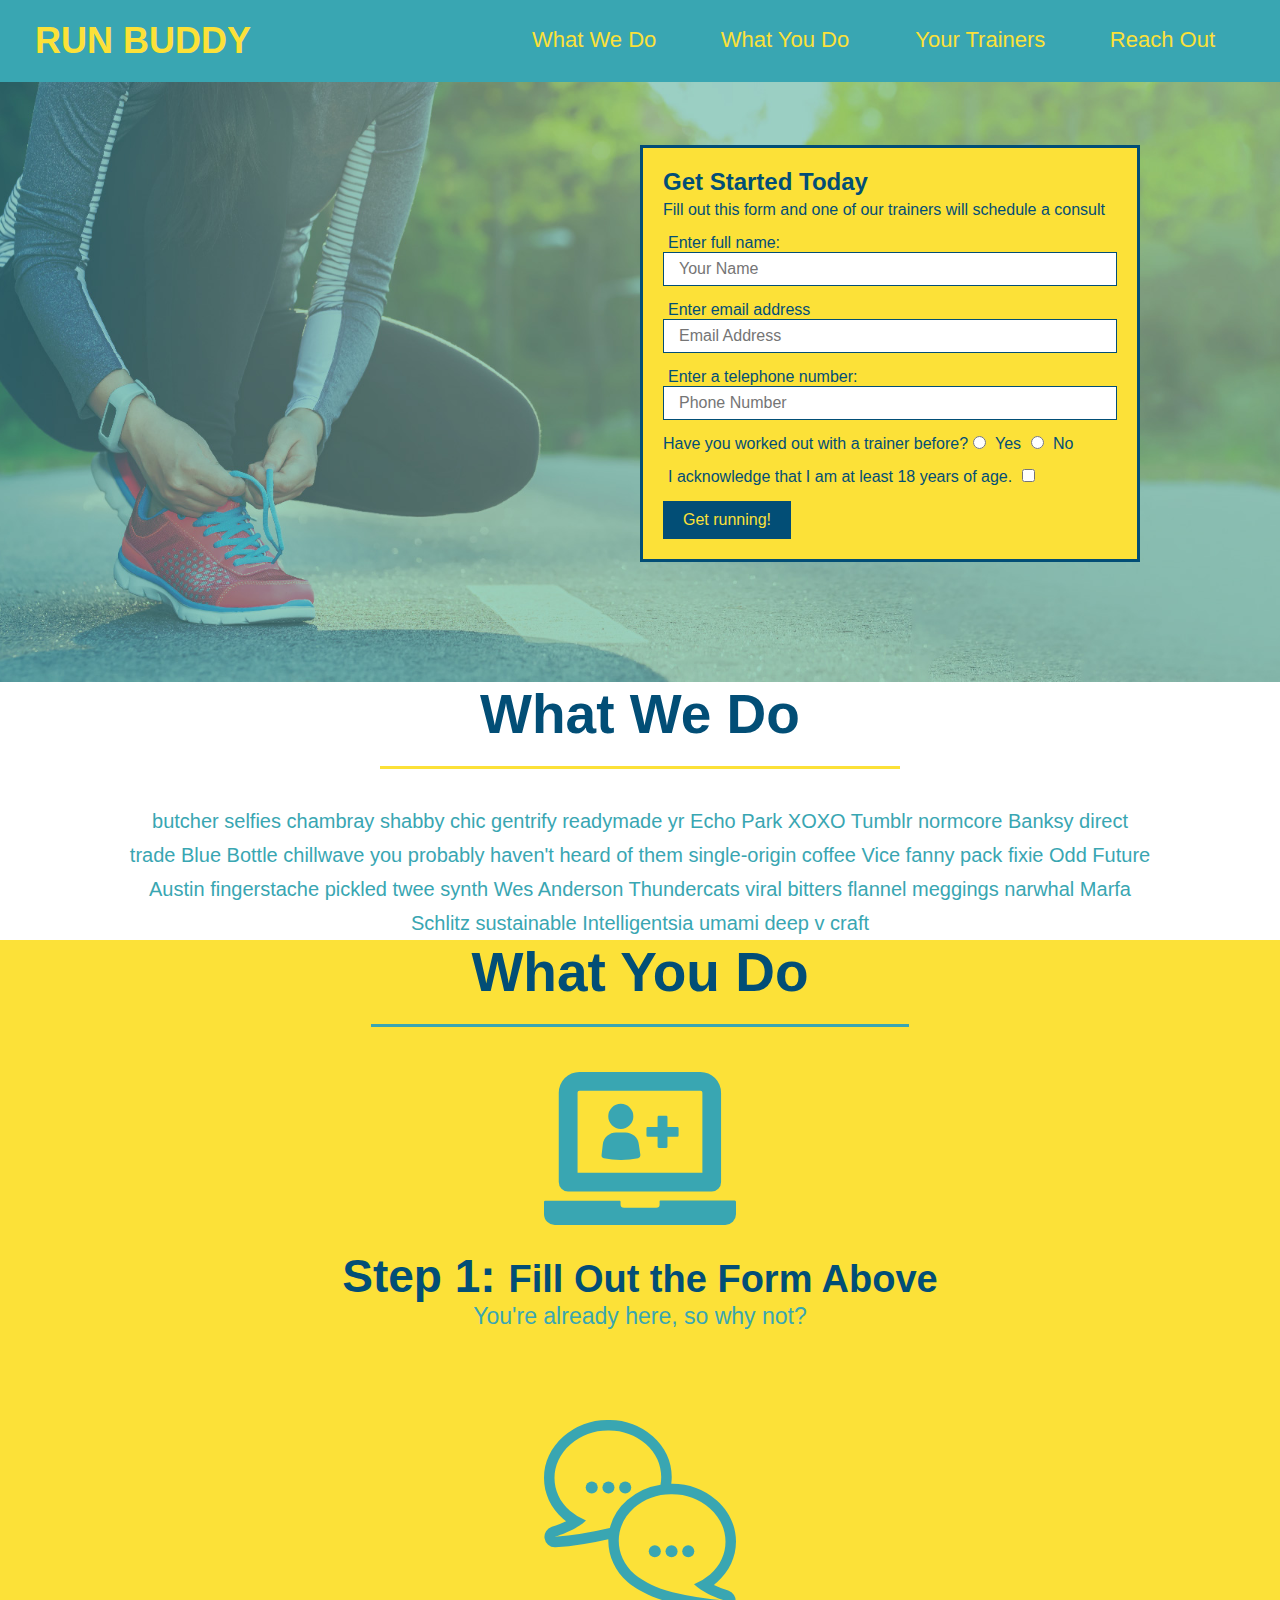
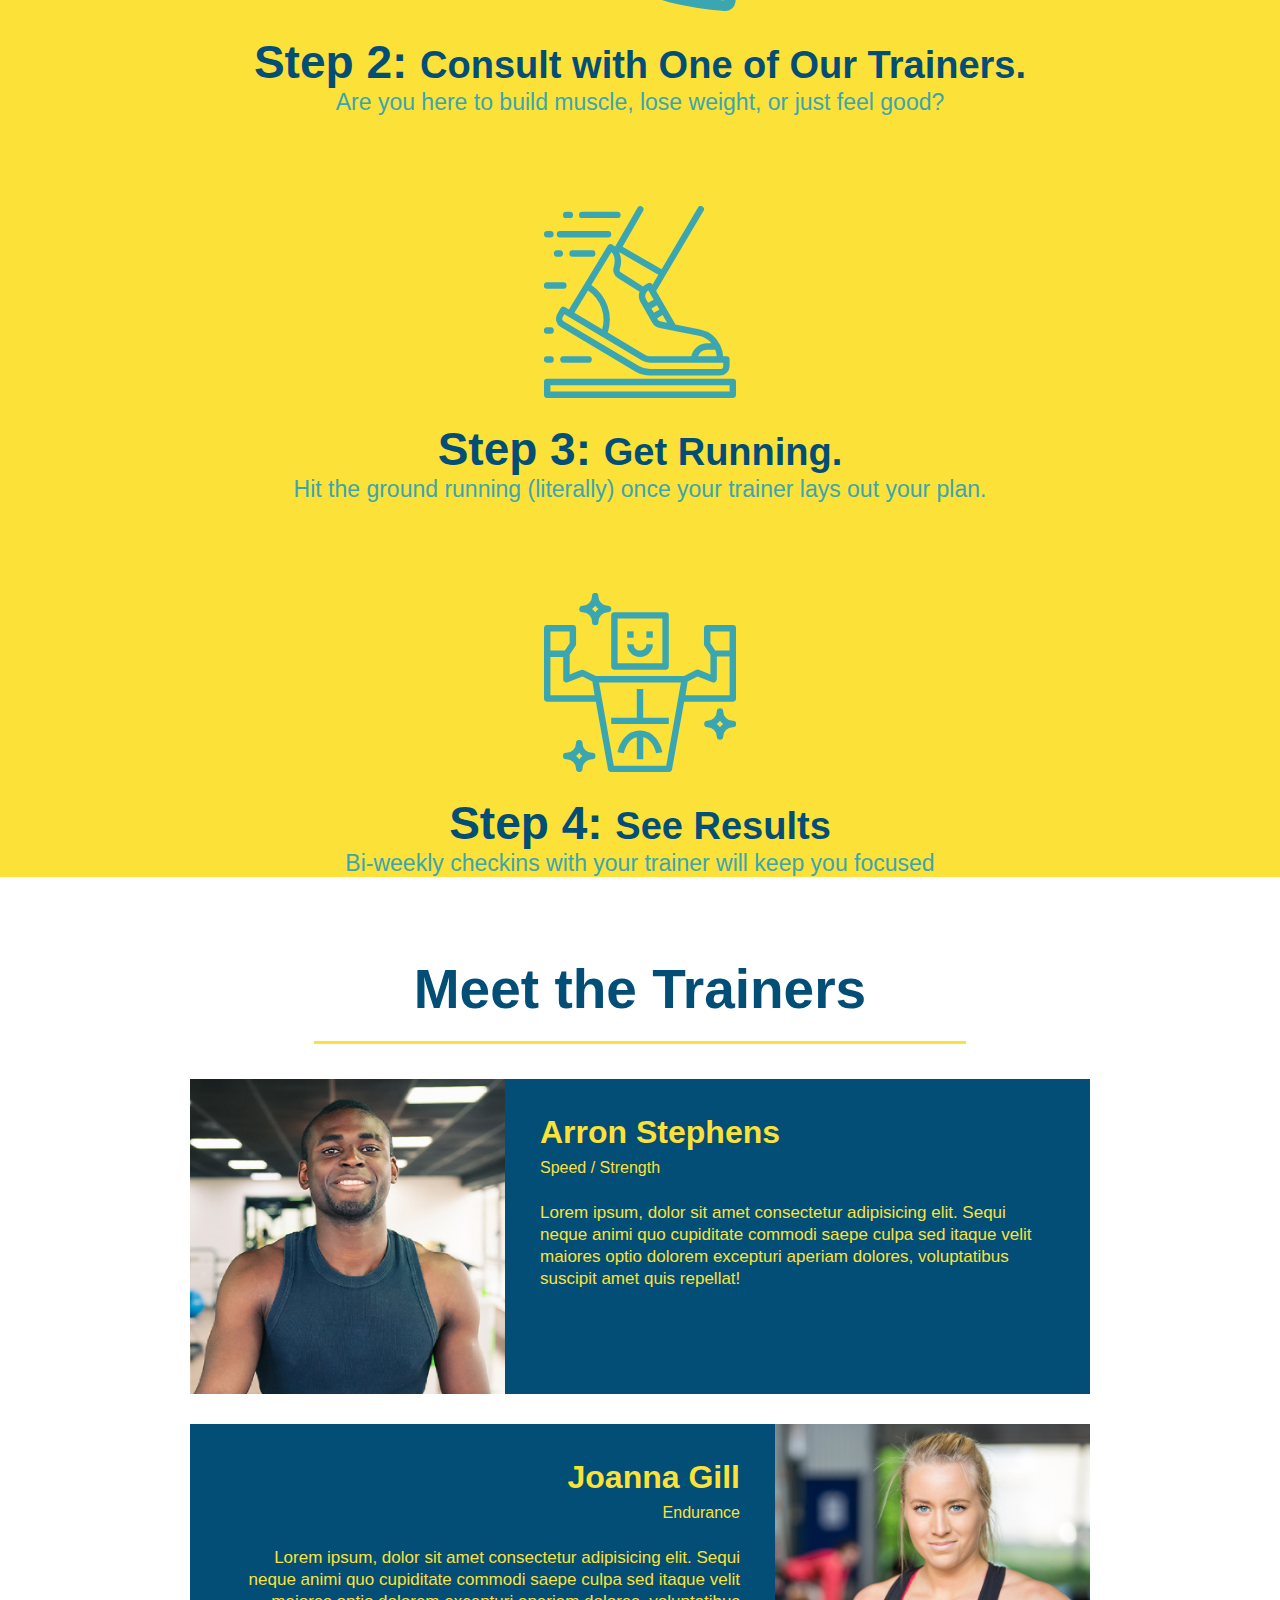
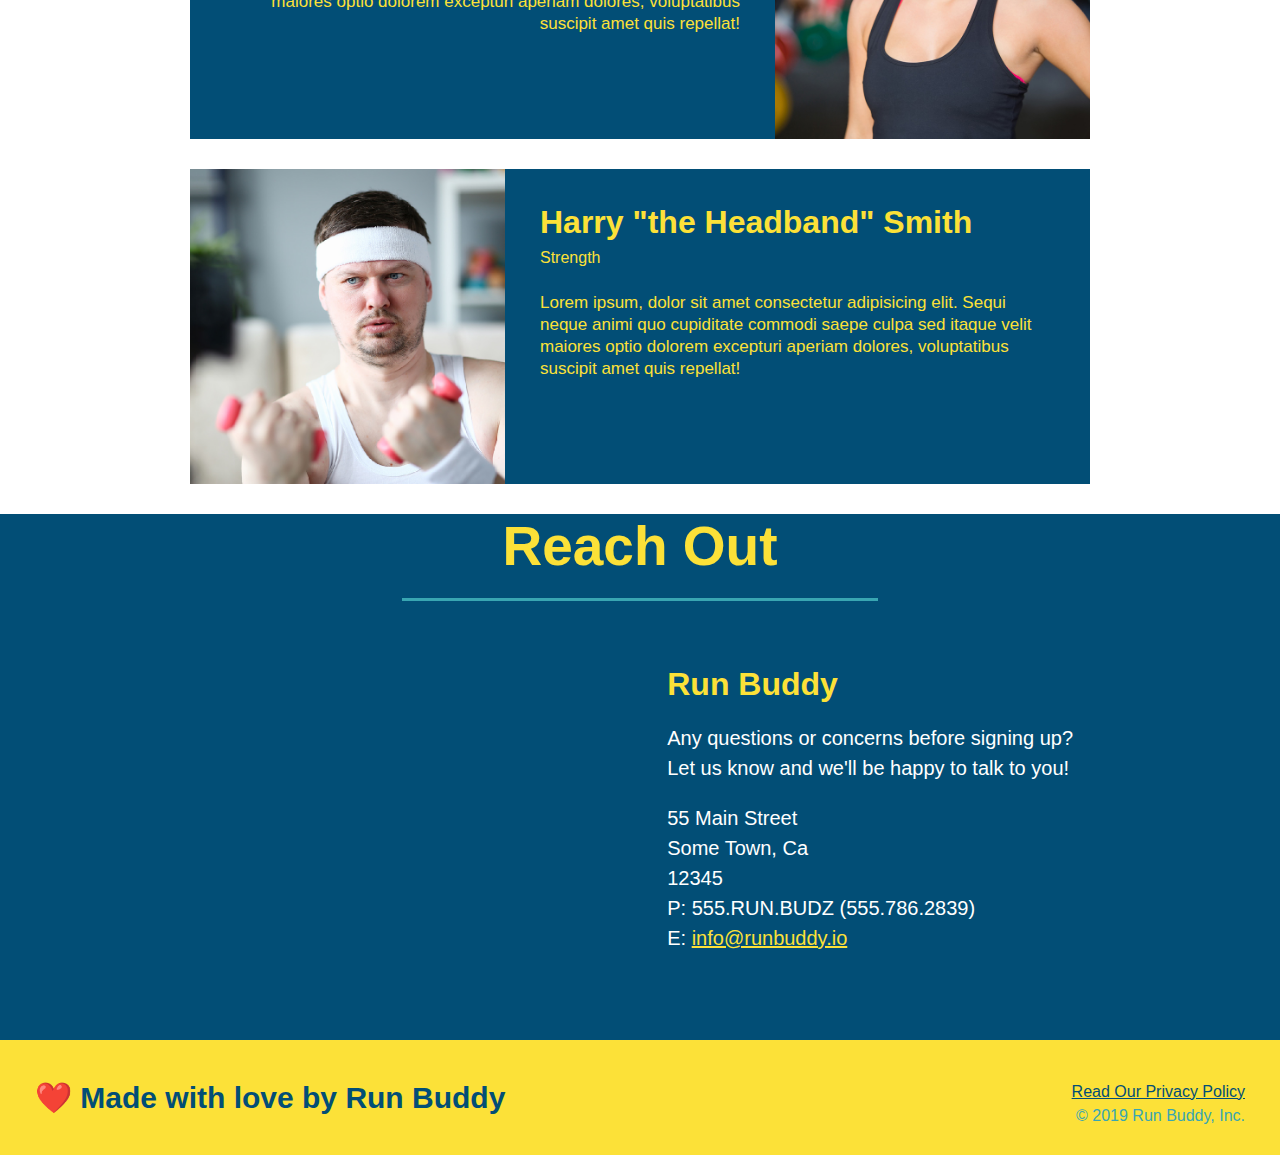
<file: index.html>
<!DOCTYPE html>
<html lang = 'en'>
    <head>
        <link rel="stylesheet" href="./assets/css/style.css"/>
        <meta charset="UTF-8" />
        <title>Run Buddy</title>
    </head>
    
    <body>
        <!--Navigation -- Links -->
        <header>
            <h1>
                <a href="/">RUN BUDDY</a>
            </h1>
            <nav>
                <!-- Unordered list element -->
                <ul>
                    <!-- List item element -->
                    <li> 
                        <!-- Anchor element -->
                        <a href="#what-we-do">What We Do</a>
                    </li>
                    <li>
                        <a href="#what-you-do"> What You Do </a>      
                    </li>
                    <li>
                        <a href="#your-trainers"> Your Trainers</a>
                    </li>
                    <li>
                        <a href="#reach-out">Reach Out</a>
                    </li>
                </ul>
            </nav>
        </header>

        <!-- Hero -- jumbotron -->
        <section class="hero">
            <div class="hero-form">
                <h3>Get Started Today</h3>
                <p>Fill out this form and one of our trainers will schedule a consult</p>
                <!-- Add form element -->
                <form>
                    <label
                        for="name">Enter full name:</label>
                        <input type="text" 
                        placeholder="Your Name" name="name" id="name" class="form-input"/>
                    <label
                        for="email"> Enter email address</label>
                        <input type="text"
                        placeholder="Email Address" name="email" id="email" class="form-input"/>
                    <label
                        for="phone">Enter a telephone number:
                    </label>
                        <input type="text" placeholder="Phone Number" name="phone" id="phone" class="form-input"/>
                        <p>
                            Have you worked out with a trainer before?
                            <input type="radio" name="trainer-confirm" id="trainer-yes"/>
                            <label for="trainer-yes">Yes</label>
                            <input type="radio" name="trainer-confirm" id="trainer-no"/>
                            <label for="trainer-no">No</label>
                        </p>
                        <p>
                            <label for="checkbox">
                                I acknowledge that I am at least 18 years of age.
                            </label>
                            <input type="checkbox" 
                            name="age-confirm" id="checkbox" />
                        </p>
                        <button type="submit">
                            Get running!
                        </button>
                </form>
            </div>
        </section>
<!-- "What We Do" section --------------------------------------->
        <section id="what-we-do" class="intro">
            <h2 class="section-title primary-border"> What We Do
            </h2>
            <p>butcher selfies chambray shabby chic gentrify readymade yr Echo Park XOXO Tumblr normcore Banksy direct trade Blue Bottle chillwave you probably haven't heard of them single-origin coffee Vice fanny pack fixie Odd Future Austin fingerstache pickled twee synth Wes Anderson Thundercats viral bitters flannel meggings narwhal Marfa Schlitz sustainable Intelligentsia umami deep v craft
            </p>
        </section>
            
        <!-- what you do section -->
        <section id="what-you-do" class="steps">
            <h2 class="section-title secondary-border">What You Do</h2>

            <div>
                <img src="./assets/images/step-1.svg" alt=""/>
                <h3>Step 1: <span>Fill Out the Form Above</span></h3>
                <p>You're already here, so why not?</p>
            </div>

            <div>
                <img src="./assets/images/step-2.svg" alt="" />
                <h3>Step 2: <span>Consult with One of Our Trainers.</span></h3>
                <p>Are you here to build muscle, lose weight, or just feel good?</p>
            </div>

            <div>
                <img src="./assets/images/step-3.svg" alt=""/>
                <h3>Step 3: <span>Get Running.</span></h3>
                <p>Hit the ground running (literally) once your trainer lays out your plan.</p>
            </div>

            <div>
                <img src="assets/images/step-4.svg" alt=""/>
                <h3>Step 4: <span>See Results</span></h3>
                <p>Bi-weekly checkins with your trainer will keep you focused</p>
            </div>
        </section>

        <!-- Meet the trainers section------------------------------------------------->
        <section id="your-trainers" class="trainers">
            <h2 class="section-title primary-border">
                Meet the Trainers</h2>
        <!-- testing removal of section <section> -->
                <article class="trainer">
                    <img src="./assets/images/trainer-1.jpg"
                    alt="Arron Stephens in his workout clothes, ready to pump iron"/>
                    <div class="trainer-bio text-left">
                        <h3>Arron Stephens</h3>
                        <h4>Speed / Strength</h4>
                        <p>
                             Lorem ipsum, dolor sit amet consectetur adipisicing elit. Sequi neque animi quo cupiditate commodi saepe culpa sed itaque velit maiores optio dolorem excepturi aperiam dolores, voluptatibus suscipit amet quis repellat!
                        </p>
                    </div>
                </article>
                <!-- second trainer bio -->
                <article class="trainer">
                    <div class="trainer-bio text-right">
                        <h3>Joanna Gill</h3>
                        <h4>Endurance</h4>
                        <p>Lorem ipsum, dolor sit amet consectetur adipisicing elit. Sequi neque animi quo cupiditate commodi saepe culpa sed itaque velit maiores optio dolorem excepturi aperiam dolores, voluptatibus suscipit amet quis repellat!
                        </p>
                    </div>
                    <img src="./assets/images/trainer-2.jpg" alt="Joanna Gill cooling off after a workout"/>  
                </article>
                <article class="trainer">
                    <img src="./assets/images/trainer-3.jpg"
                    alt="Harry Smith wearing a headband and lifting comically small pink weights" />
                    <div class="trainer-bio text-left">
                        <h3>Harry "the Headband" Smith</h3>
                        <h4>Strength</h4>
                        <p> Lorem ipsum, dolor sit amet consectetur adipisicing elit. Sequi neque animi quo cupiditate commodi saepe culpa sed itaque velit maiores optio dolorem excepturi aperiam dolores, voluptatibus suscipit amet quis repellat!
                        </p>
                    </div>
                </article>
        </section>

        <!-- Reach out section ---------------------------------->
        <section id="reach-out" class="contact">
            <h2 class="section-title secondary-border">
                Reach Out</h2>
            <div class="contact-info">
                <iframe 
                    src="https://www.google.com/maps/embed?pb=!1m18!1m12!1m3!1d2955.5640156443465!2d-88.07691858459921!3d42.202388679197725!2m3!1f0!2f0!3f0!3m2!1i1024!2i768!4f13.1!3m3!1m2!1s0x880fa214ffc9833b%3A0x62a1e039a3d582f2!2sTredegar%20Film%20Products!5e0!3m2!1sen!2sus!4v1599667088334!5m2!1sen!2sus"
                    frameborder="0" 
                    height="400"
                    width="400"
                    style="border:0"
                    allowfullscreen >
                </iframe>
            <div>
                <h3>Run Buddy</h3>
                <p>
                    Any questions or concerns before signing up?
                    <br />
                    Let us know and we'll be happy to talk to you!
                </p>
                <address>
                    55 Main Street <br/>
                    Some Town, Ca <br/>
                    12345<br />
                    P: 555.RUN.BUDZ (555.786.2839)<br/>
                    E: <a href="mailto:info@runbuddy.io">info@runbuddy.io</a>
                </address>
            </div>
        </section>
      
        <!-- footer -->
        <div>
        <footer>
            <h2>❤️ Made with love by Run Buddy</h2>
            <div>
            <a href="./privacy-policyy.html">Read Our Privacy Policy</a><br />
            &copy; 2019 Run Buddy, Inc.
            
        </footer>
        </div>   
    </body>
</html>
</file>
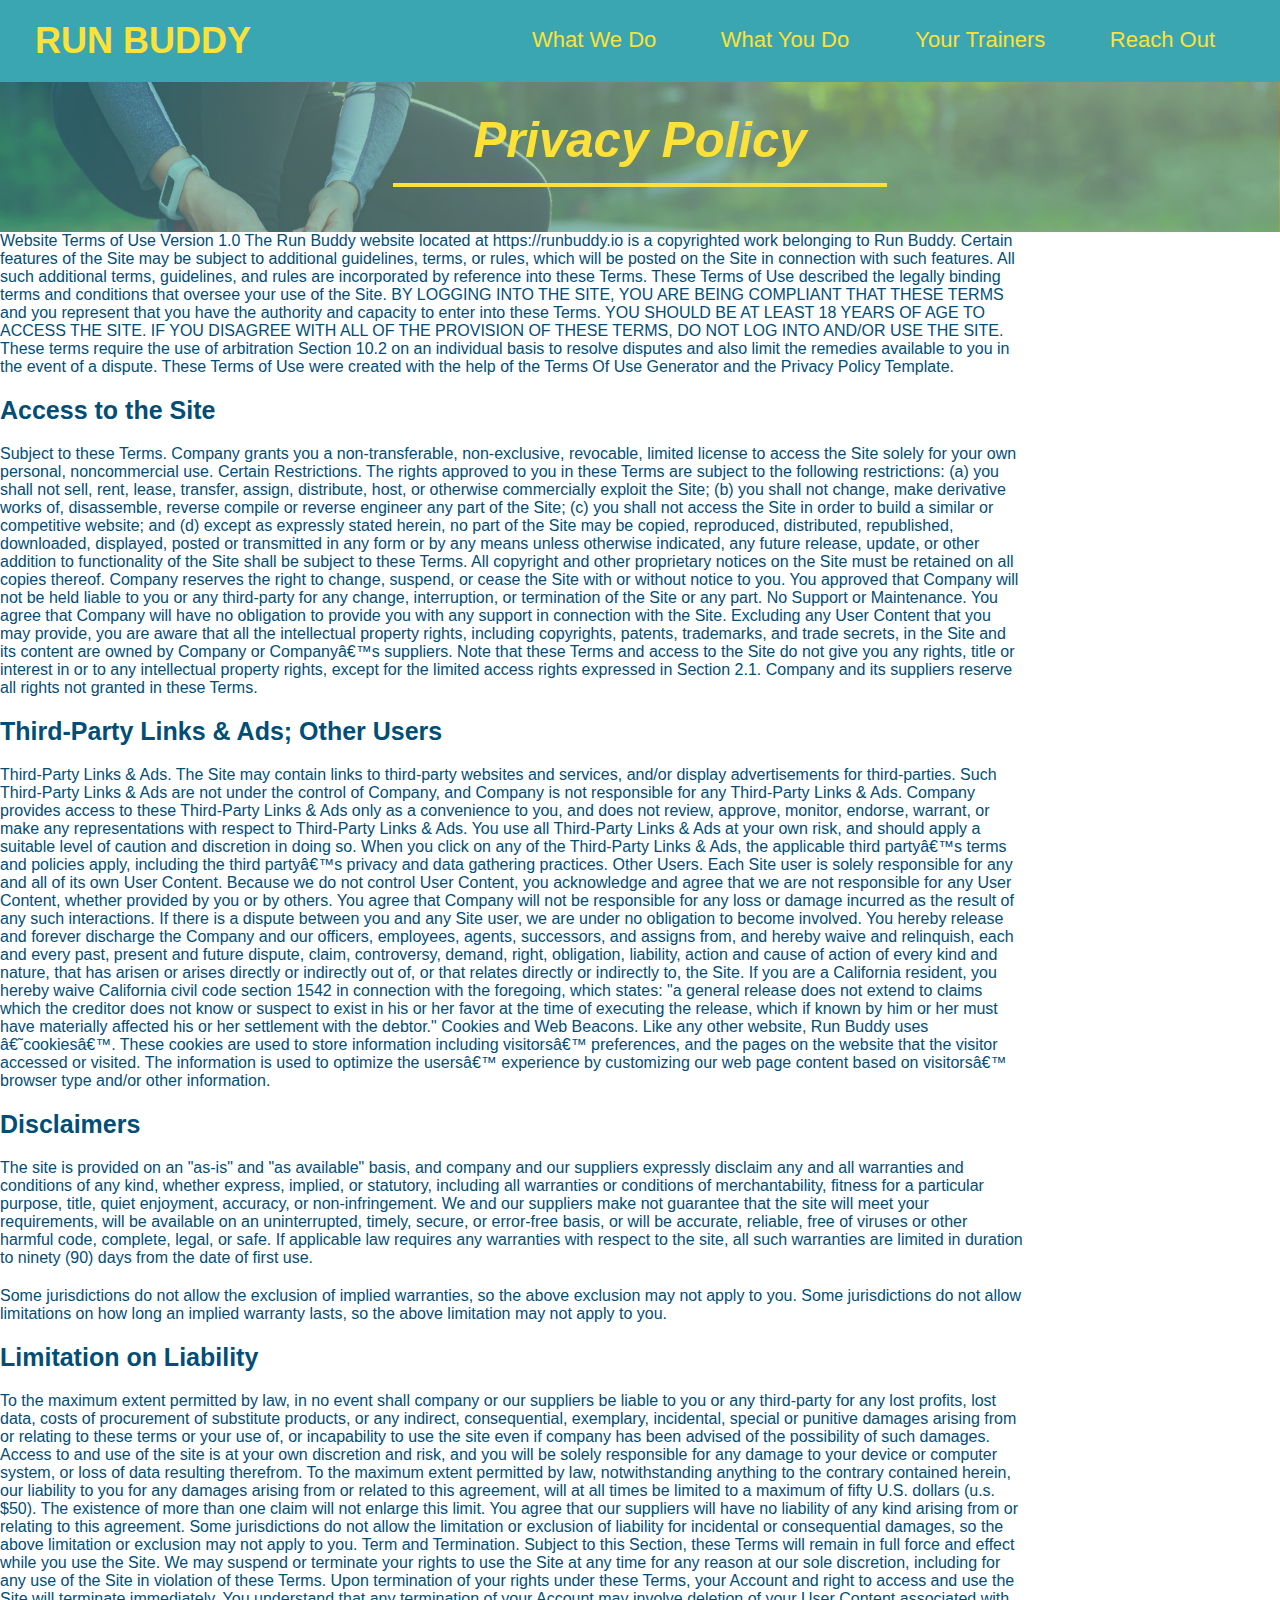
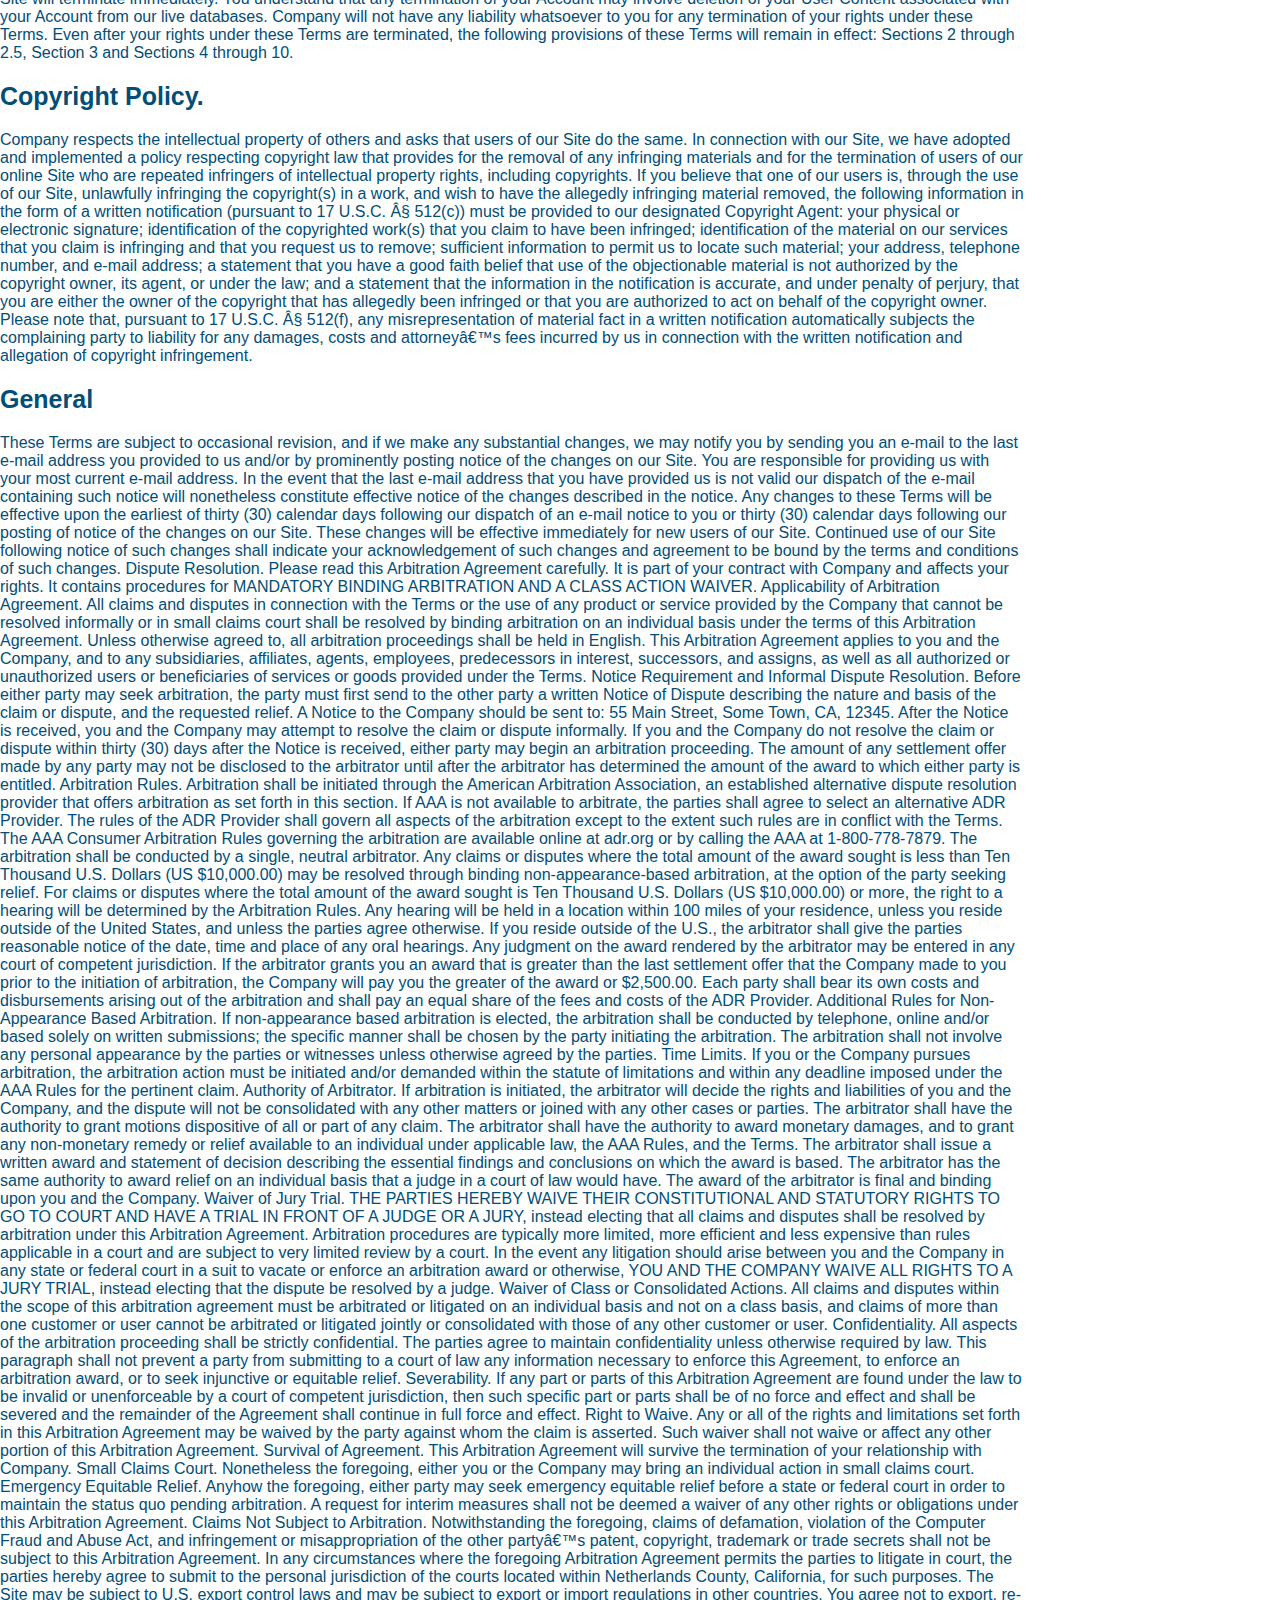
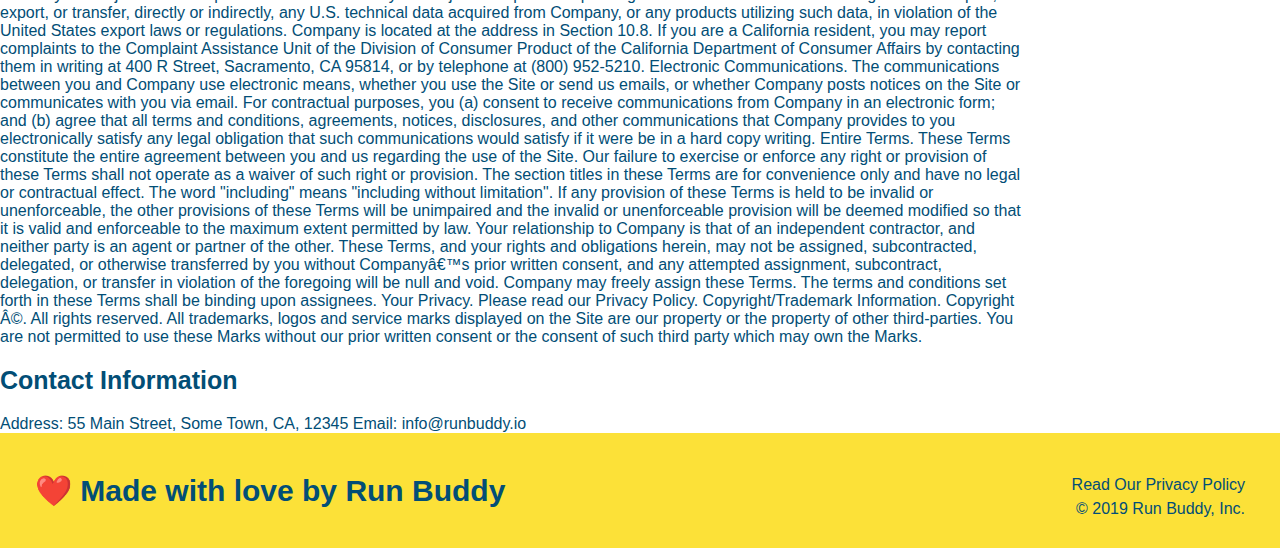
<file: privacy-policy.html>
<!DOCTYPE html>
<html lang = 'en'>
    <head>
    <link rel="stylesheet" href="./assets/css/style.css"/>
    <link rel="stylesheet" href="./assets/css/secondary-style.css"/>
        <meta charset="UTF-8" />
        <title>Privacy Policy - Run Buddy</title>
    </head>
    
    <body>
        <!--Navigation -- Links -->
        <header>
            <h1>
                <a href="/">RUN BUDDY</a>
            </h1>
            <nav>
                <!-- Unordered list element -->
                <ul>
                    <!-- List item element -->
                    <li> 
                        <!-- Anchor element -->
                        <a href="./index.html#what-we-do">What We Do</a>
                    </li>
                    <li>
                        <a href="./index.html#what-you-do"> What You Do </a>      
                    </li>
                    <li>
                        <a href="./index.html#your-trainers"> Your Trainers</a>
                    </li>
                    <li>
                        <a href="./index.html#reach-out">Reach Out</a>
                    </li>
                </ul>
            </nav>
        </header>
        <!-- Hero -- section -->
        <section class="hero">
            <div class="page-title">
            <h3>Privacy Policy</h3>
            </div>
        </section>

        <section>
            <article class="secondary-content">
       
Website Terms of Use

Version 1.0

The Run Buddy website located at https://runbuddy.io is a copyrighted work belonging to Run Buddy. Certain features of the Site may be subject to additional guidelines, terms, or rules, which will be posted on the Site in connection with such features.

All such additional terms, guidelines, and rules are incorporated by reference into these Terms.

These Terms of Use described the legally binding terms and conditions that oversee your use of the Site. BY LOGGING INTO THE SITE, YOU ARE BEING COMPLIANT THAT THESE TERMS and you represent that you have the authority and capacity to enter into these Terms. YOU SHOULD BE AT LEAST 18 YEARS OF AGE TO ACCESS THE SITE. IF YOU DISAGREE WITH ALL OF THE PROVISION OF THESE TERMS, DO NOT LOG INTO AND/OR USE THE SITE.

These terms require the use of arbitration Section 10.2 on an individual basis to resolve disputes and also limit the remedies available to you in the event of a dispute. These Terms of Use were created with the help of the Terms Of Use Generator and the Privacy Policy Template.

<h3>Access to the Site</h3>
Subject to these Terms. Company grants you a non-transferable, non-exclusive, revocable, limited license to access the Site solely for your own personal, noncommercial use.

Certain Restrictions. The rights approved to you in these Terms are subject to the following restrictions: (a) you shall not sell, rent, lease, transfer, assign, distribute, host, or otherwise commercially exploit the Site; (b) you shall not change, make derivative works of, disassemble, reverse compile or reverse engineer any part of the Site; (c) you shall not access the Site in order to build a similar or competitive website; and (d) except as expressly stated herein, no part of the Site may be copied, reproduced, distributed, republished, downloaded, displayed, posted or transmitted in any form or by any means unless otherwise indicated, any future release, update, or other addition to functionality of the Site shall be subject to these Terms. All copyright and other proprietary notices on the Site must be retained on all copies thereof.

Company reserves the right to change, suspend, or cease the Site with or without notice to you. You approved that Company will not be held liable to you or any third-party for any change, interruption, or termination of the Site or any part.

No Support or Maintenance. You agree that Company will have no obligation to provide you with any support in connection with the Site.

Excluding any User Content that you may provide, you are aware that all the intellectual property rights, including copyrights, patents, trademarks, and trade secrets, in the Site and its content are owned by Company or Companyâ€™s suppliers. Note that these Terms and access to the Site do not give you any rights, title or interest in or to any intellectual property rights, except for the limited access rights expressed in Section 2.1. Company and its suppliers reserve all rights not granted in these Terms.

<h3>Third-Party Links & Ads; Other Users</h3>
Third-Party Links & Ads. The Site may contain links to third-party websites and services, and/or display advertisements for third-parties. Such Third-Party Links & Ads are not under the control of Company, and Company is not responsible for any Third-Party Links & Ads. Company provides access to these Third-Party Links & Ads only as a convenience to you, and does not review, approve, monitor, endorse, warrant, or make any representations with respect to Third-Party Links & Ads. You use all Third-Party Links & Ads at your own risk, and should apply a suitable level of caution and discretion in doing so. When you click on any of the Third-Party Links & Ads, the applicable third partyâ€™s terms and policies apply, including the third partyâ€™s privacy and data gathering practices.

Other Users. Each Site user is solely responsible for any and all of its own User Content. Because we do not control User Content, you acknowledge and agree that we are not responsible for any User Content, whether provided by you or by others. You agree that Company will not be responsible for any loss or damage incurred as the result of any such interactions. If there is a dispute between you and any Site user, we are under no obligation to become involved.

You hereby release and forever discharge the Company and our officers, employees, agents, successors, and assigns from, and hereby waive and relinquish, each and every past, present and future dispute, claim, controversy, demand, right, obligation, liability, action and cause of action of every kind and nature, that has arisen or arises directly or indirectly out of, or that relates directly or indirectly to, the Site. If you are a California resident, you hereby waive California civil code section 1542 in connection with the foregoing, which states: "a general release does not extend to claims which the creditor does not know or suspect to exist in his or her favor at the time of executing the release, which if known by him or her must have materially affected his or her settlement with the debtor."

Cookies and Web Beacons. Like any other website, Run Buddy uses â€˜cookiesâ€™. These cookies are used to store information including visitorsâ€™ preferences, and the pages on the website that the visitor accessed or visited. The information is used to optimize the usersâ€™ experience by customizing our web page content based on visitorsâ€™ browser type and/or other information.

<h3>Disclaimers</h3>
The site is provided on an "as-is" and "as available" basis, and company and our suppliers expressly disclaim any and all warranties and conditions of any kind, whether express, implied, or statutory, including all warranties or conditions of merchantability, fitness for a particular purpose, title, quiet enjoyment, accuracy, or non-infringement. We and our suppliers make not guarantee that the site will meet your requirements, will be available on an uninterrupted, timely, secure, or error-free basis, or will be accurate, reliable, free of viruses or other harmful code, complete, legal, or safe. If applicable law requires any warranties with respect to the site, all such warranties are limited in duration to ninety (90) days from the date of first use.<h3></h3>

Some jurisdictions do not allow the exclusion of implied warranties, so the above exclusion may not apply to you. Some jurisdictions do not allow limitations on how long an implied warranty lasts, so the above limitation may not apply to you.

<h3>Limitation on Liability</h3>
To the maximum extent permitted by law, in no event shall company or our suppliers be liable to you or any third-party for any lost profits, lost data, costs of procurement of substitute products, or any indirect, consequential, exemplary, incidental, special or punitive damages arising from or relating to these terms or your use of, or incapability to use the site even if company has been advised of the possibility of such damages. Access to and use of the site is at your own discretion and risk, and you will be solely responsible for any damage to your device or computer system, or loss of data resulting therefrom.

To the maximum extent permitted by law, notwithstanding anything to the contrary contained herein, our liability to you for any damages arising from or related to this agreement, will at all times be limited to a maximum of fifty U.S. dollars (u.s. $50). The existence of more than one claim will not enlarge this limit. You agree that our suppliers will have no liability of any kind arising from or relating to this agreement.

Some jurisdictions do not allow the limitation or exclusion of liability for incidental or consequential damages, so the above limitation or exclusion may not apply to you.

Term and Termination. Subject to this Section, these Terms will remain in full force and effect while you use the Site. We may suspend or terminate your rights to use the Site at any time for any reason at our sole discretion, including for any use of the Site in violation of these Terms. Upon termination of your rights under these Terms, your Account and right to access and use the Site will terminate immediately. You understand that any termination of your Account may involve deletion of your User Content associated with your Account from our live databases. Company will not have any liability whatsoever to you for any termination of your rights under these Terms. Even after your rights under these Terms are terminated, the following provisions of these Terms will remain in effect: Sections 2 through 2.5, Section 3 and Sections 4 through 10.

<h3>Copyright Policy.</h3>
Company respects the intellectual property of others and asks that users of our Site do the same. In connection with our Site, we have adopted and implemented a policy respecting copyright law that provides for the removal of any infringing materials and for the termination of users of our online Site who are repeated infringers of intellectual property rights, including copyrights. If you believe that one of our users is, through the use of our Site, unlawfully infringing the copyright(s) in a work, and wish to have the allegedly infringing material removed, the following information in the form of a written notification (pursuant to 17 U.S.C. Â§ 512(c)) must be provided to our designated Copyright Agent:

your physical or electronic signature;
identification of the copyrighted work(s) that you claim to have been infringed;
identification of the material on our services that you claim is infringing and that you request us to remove;
sufficient information to permit us to locate such material; your address, telephone number, and e-mail address;
a statement that you have a good faith belief that use of the objectionable material is not authorized by the copyright owner, its agent, or under the law; and
a statement that the information in the notification is accurate, and under penalty of perjury, that you are either the owner of the copyright that has allegedly been infringed or that you are authorized to act on behalf of the copyright owner.
Please note that, pursuant to 17 U.S.C. Â§ 512(f), any misrepresentation of material fact in a written notification automatically subjects the complaining party to liability for any damages, costs and attorneyâ€™s fees incurred by us in connection with the written notification and allegation of copyright infringement.

<h3>General</h3>
These Terms are subject to occasional revision, and if we make any substantial changes, we may notify you by sending you an e-mail to the last e-mail address you provided to us and/or by prominently posting notice of the changes on our Site. You are responsible for providing us with your most current e-mail address. In the event that the last e-mail address that you have provided us is not valid our dispatch of the e-mail containing such notice will nonetheless constitute effective notice of the changes described in the notice. Any changes to these Terms will be effective upon the earliest of thirty (30) calendar days following our dispatch of an e-mail notice to you or thirty (30) calendar days following our posting of notice of the changes on our Site. These changes will be effective immediately for new users of our Site. Continued use of our Site following notice of such changes shall indicate your acknowledgement of such changes and agreement to be bound by the terms and conditions of such changes. Dispute Resolution. Please read this Arbitration Agreement carefully. It is part of your contract with Company and affects your rights. It contains procedures for MANDATORY BINDING ARBITRATION AND A CLASS ACTION WAIVER.

Applicability of Arbitration Agreement. All claims and disputes in connection with the Terms or the use of any product or service provided by the Company that cannot be resolved informally or in small claims court shall be resolved by binding arbitration on an individual basis under the terms of this Arbitration Agreement. Unless otherwise agreed to, all arbitration proceedings shall be held in English. This Arbitration Agreement applies to you and the Company, and to any subsidiaries, affiliates, agents, employees, predecessors in interest, successors, and assigns, as well as all authorized or unauthorized users or beneficiaries of services or goods provided under the Terms.

Notice Requirement and Informal Dispute Resolution. Before either party may seek arbitration, the party must first send to the other party a written Notice of Dispute describing the nature and basis of the claim or dispute, and the requested relief. A Notice to the Company should be sent to: 55 Main Street, Some Town, CA, 12345. After the Notice is received, you and the Company may attempt to resolve the claim or dispute informally. If you and the Company do not resolve the claim or dispute within thirty (30) days after the Notice is received, either party may begin an arbitration proceeding. The amount of any settlement offer made by any party may not be disclosed to the arbitrator until after the arbitrator has determined the amount of the award to which either party is entitled.

Arbitration Rules. Arbitration shall be initiated through the American Arbitration Association, an established alternative dispute resolution provider that offers arbitration as set forth in this section. If AAA is not available to arbitrate, the parties shall agree to select an alternative ADR Provider. The rules of the ADR Provider shall govern all aspects of the arbitration except to the extent such rules are in conflict with the Terms. The AAA Consumer Arbitration Rules governing the arbitration are available online at adr.org or by calling the AAA at 1-800-778-7879. The arbitration shall be conducted by a single, neutral arbitrator. Any claims or disputes where the total amount of the award sought is less than Ten Thousand U.S. Dollars (US $10,000.00) may be resolved through binding non-appearance-based arbitration, at the option of the party seeking relief. For claims or disputes where the total amount of the award sought is Ten Thousand U.S. Dollars (US $10,000.00) or more, the right to a hearing will be determined by the Arbitration Rules. Any hearing will be held in a location within 100 miles of your residence, unless you reside outside of the United States, and unless the parties agree otherwise. If you reside outside of the U.S., the arbitrator shall give the parties reasonable notice of the date, time and place of any oral hearings. Any judgment on the award rendered by the arbitrator may be entered in any court of competent jurisdiction. If the arbitrator grants you an award that is greater than the last settlement offer that the Company made to you prior to the initiation of arbitration, the Company will pay you the greater of the award or $2,500.00. Each party shall bear its own costs and disbursements arising out of the arbitration and shall pay an equal share of the fees and costs of the ADR Provider.

Additional Rules for Non-Appearance Based Arbitration. If non-appearance based arbitration is elected, the arbitration shall be conducted by telephone, online and/or based solely on written submissions; the specific manner shall be chosen by the party initiating the arbitration. The arbitration shall not involve any personal appearance by the parties or witnesses unless otherwise agreed by the parties.

Time Limits. If you or the Company pursues arbitration, the arbitration action must be initiated and/or demanded within the statute of limitations and within any deadline imposed under the AAA Rules for the pertinent claim.

Authority of Arbitrator. If arbitration is initiated, the arbitrator will decide the rights and liabilities of you and the Company, and the dispute will not be consolidated with any other matters or joined with any other cases or parties. The arbitrator shall have the authority to grant motions dispositive of all or part of any claim. The arbitrator shall have the authority to award monetary damages, and to grant any non-monetary remedy or relief available to an individual under applicable law, the AAA Rules, and the Terms. The arbitrator shall issue a written award and statement of decision describing the essential findings and conclusions on which the award is based. The arbitrator has the same authority to award relief on an individual basis that a judge in a court of law would have. The award of the arbitrator is final and binding upon you and the Company.

Waiver of Jury Trial. THE PARTIES HEREBY WAIVE THEIR CONSTITUTIONAL AND STATUTORY RIGHTS TO GO TO COURT AND HAVE A TRIAL IN FRONT OF A JUDGE OR A JURY, instead electing that all claims and disputes shall be resolved by arbitration under this Arbitration Agreement. Arbitration procedures are typically more limited, more efficient and less expensive than rules applicable in a court and are subject to very limited review by a court. In the event any litigation should arise between you and the Company in any state or federal court in a suit to vacate or enforce an arbitration award or otherwise, YOU AND THE COMPANY WAIVE ALL RIGHTS TO A JURY TRIAL, instead electing that the dispute be resolved by a judge.

Waiver of Class or Consolidated Actions. All claims and disputes within the scope of this arbitration agreement must be arbitrated or litigated on an individual basis and not on a class basis, and claims of more than one customer or user cannot be arbitrated or litigated jointly or consolidated with those of any other customer or user.

Confidentiality. All aspects of the arbitration proceeding shall be strictly confidential. The parties agree to maintain confidentiality unless otherwise required by law. This paragraph shall not prevent a party from submitting to a court of law any information necessary to enforce this Agreement, to enforce an arbitration award, or to seek injunctive or equitable relief.

Severability. If any part or parts of this Arbitration Agreement are found under the law to be invalid or unenforceable by a court of competent jurisdiction, then such specific part or parts shall be of no force and effect and shall be severed and the remainder of the Agreement shall continue in full force and effect.

Right to Waive. Any or all of the rights and limitations set forth in this Arbitration Agreement may be waived by the party against whom the claim is asserted. Such waiver shall not waive or affect any other portion of this Arbitration Agreement.

Survival of Agreement. This Arbitration Agreement will survive the termination of your relationship with Company.

Small Claims Court. Nonetheless the foregoing, either you or the Company may bring an individual action in small claims court.

Emergency Equitable Relief. Anyhow the foregoing, either party may seek emergency equitable relief before a state or federal court in order to maintain the status quo pending arbitration. A request for interim measures shall not be deemed a waiver of any other rights or obligations under this Arbitration Agreement.

Claims Not Subject to Arbitration. Notwithstanding the foregoing, claims of defamation, violation of the Computer Fraud and Abuse Act, and infringement or misappropriation of the other partyâ€™s patent, copyright, trademark or trade secrets shall not be subject to this Arbitration Agreement.

In any circumstances where the foregoing Arbitration Agreement permits the parties to litigate in court, the parties hereby agree to submit to the personal jurisdiction of the courts located within Netherlands County, California, for such purposes.

The Site may be subject to U.S. export control laws and may be subject to export or import regulations in other countries. You agree not to export, re-export, or transfer, directly or indirectly, any U.S. technical data acquired from Company, or any products utilizing such data, in violation of the United States export laws or regulations.

Company is located at the address in Section 10.8. If you are a California resident, you may report complaints to the Complaint Assistance Unit of the Division of Consumer Product of the California Department of Consumer Affairs by contacting them in writing at 400 R Street, Sacramento, CA 95814, or by telephone at (800) 952-5210.

Electronic Communications. The communications between you and Company use electronic means, whether you use the Site or send us emails, or whether Company posts notices on the Site or communicates with you via email. For contractual purposes, you (a) consent to receive communications from Company in an electronic form; and (b) agree that all terms and conditions, agreements, notices, disclosures, and other communications that Company provides to you electronically satisfy any legal obligation that such communications would satisfy if it were be in a hard copy writing.

Entire Terms. These Terms constitute the entire agreement between you and us regarding the use of the Site. Our failure to exercise or enforce any right or provision of these Terms shall not operate as a waiver of such right or provision. The section titles in these Terms are for convenience only and have no legal or contractual effect. The word "including" means "including without limitation". If any provision of these Terms is held to be invalid or unenforceable, the other provisions of these Terms will be unimpaired and the invalid or unenforceable provision will be deemed modified so that it is valid and enforceable to the maximum extent permitted by law. Your relationship to Company is that of an independent contractor, and neither party is an agent or partner of the other. These Terms, and your rights and obligations herein, may not be assigned, subcontracted, delegated, or otherwise transferred by you without Companyâ€™s prior written consent, and any attempted assignment, subcontract, delegation, or transfer in violation of the foregoing will be null and void. Company may freely assign these Terms. The terms and conditions set forth in these Terms shall be binding upon assignees.

Your Privacy. Please read our Privacy Policy.

Copyright/Trademark Information. Copyright Â©. All rights reserved. All trademarks, logos and service marks displayed on the Site are our property or the property of other third-parties. You are not permitted to use these Marks without our prior written consent or the consent of such third party which may own the Marks.

<h3>Contact Information</h3>
Address: 55 Main Street, Some Town, CA, 12345

Email: info@runbuddy.io

</article>
        </section>
       
        
        <!-- footer -->
        <section>
        <div>
        <footer>
            <h2>❤️ Made with love by Run Buddy</h2>
            <div>
            <a> Read Our Privacy Policy <br>
            &copy; 2019 Run Buddy, Inc. </a>
            
        </footer>
        </div> 
        </section>
    </body>
</html>
</file>
<file: assets/css/style.css>
* {
    margin: 0;
    padding: 0;
    box-sizing: border-box;
}

    body {
    color: #39a6b2;
    font-family: Helvetica, Arial, sans-serif;
}
/* apply styles to headers */
header {
    padding: 20px 35px;
    background-color: #39a6b2;
}

header h1 {
    font-weight: bold;
    font-size: 36px;
    color: #fce138 ;
    margin: 0;
    display: inline;
}

header a {
    text-decoration: none;
    color: #fce138;
}

header nav {
    float: right;
    margin: 7px 0;
}

header nav ul li {
    display: inline;
}

header nav ul li a {
    margin:0 30px;
    font-weight: lighter;
    font-size: 22px;
}

footer {
    background: #fce138;
    width: 100%;
    padding: 40px 35px
}

footer h2 {
    display: inline;
    color: #024e76;
    font-size: 30px;
    margin: 0;
}

footer div {
    float: right;
    line-height: 1.5;
    text-align: right;
}

footer a {
    color: #024e76;
}
/* Hero Style Start */
.hero {
    background-image: url("../images/hero-bg.jpg");
    height: 600px;
    background-size: cover;
    background-position: center;
    position: relative;
}


.hero-form {
    border: 3px solid #024e76;
    background-color: #fce138;
    padding: 20px;
    width: 500px;
    color: #024e76;
    position: absolute;
    bottom: 120px;
    right: 140px;  
}

.hero-form h3 {
    font-size: 24px;
    margin: 0px;
}

.hero-form p {
    margin: 5px 0 15px 0;
}

.form-input {
    border: 1px solid #024e76;
    display: block;
    padding: 7px 15px;
    font-size: 16px;
    color: #024e76;
    width: 100%;
    margin-bottom: 15px;
}

.hero-form label {
    margin: 0 5px;
}

.hero-form button {
    color: #fce138;
    background-color: #024e76;
    border: none;
    padding: 10px 20px;
    font-size: 16px;
}
/* Hero Style End */

/*What We Do ---------------------------*/


.section-title {  
    font-size:55px;
    color: #024e76;
    margin-bottom: 35px;
    padding: 0 100px 20px 100px;
    border-bottom: 3px solid;
    display: inline-block;
}

.primary-border {
    border-color:#fce138;
}

.secondary-border {
    border-color:#39a6b2;
}

.intro {
    text-align: center;
}

.intro p {
    line-height: 1.7;
    color:#39a6b2;
    width: 80%;
    font-size: 20px;
    margin: 0 auto;
}

.steps {
    text-align: center;
    background: #fce138;
}

.steps div {
    margin-bottom: 80px;
}

.steps img {
    width: 15%;
    margin: 10px 0;
}

.steps h3 {
    color: #024e76;
    font-size: 46px;
    margin-top: 10px;
}

.steps p {
    color: #39a6b2;
    font-size: 23px;
}

.steps span {
    font-size: 38px;
}

.trainers {
    text-align: center;
}

.trainer {
    width: 900px;
    margin: 0 auto 30px auto;
    background: #024e76;
    color: #fce138;
    overflow: auto;
}

.trainer img {
    width: 35%;
    float: left;
}

.trainer-bio {
    padding: 35px;
    float: left;
    width: 65%;
}

.text-left {
    text-align: left;
}

.text-right {
    text-align: right;
}

.trainer-bio h3 {
    font-size: 32px;
    margin-bottom: 8px;
}

.trainer-bio h4 {
    font-weight: lighter;
    font-size: 26x;
    margin-bottom: 25px;
}

.trainer-bio p {
    font-size: 17px;
    line-height: 1.3;
}

.contact {
    text-align: center;
    background: #024e76;
}

.contact h2 {
    color: #fce138;
}

.contact-info iframe {
    width: 400px;
    height: 400px;
}

.contact-info div {
    width: 410px;
    display: inline-block;
    vertical-align: top;
    text-align: left;
    margin: 30px 0 0 60px;
    color: white;
}

.contact-info h3 {
    color: #fce138;
    font-size: 32px;
}
.contact-info p, .contact-info address {
    margin: 20px 0;
    line-height: 1.5;
    font-size: 20px;
    font-style: normal;
}

.contact-info a {
    color: #fce138;
}
/* Reach out styles end */
</file>
<file: assets/css/secondary-style.css>
.hero {
    background-position: auto;
    height: 150px;
    text-align: center;
    margin-bottom: auto;
}

.page-title {
    color: #fce138;
    display: inline-block;
    border-bottom:  4px solid #fce138;
    padding: 30px 80px 15px 80px;
    font-weight: normal;
    font-size: 42px;
    font-style: italic;
}

.secondary-content {
    width: 80%;
    margin: 0;
    color: #024e76;
}

.secondary-content h3 {
    font-size: 25px;
    margin: 20px 0 20px 0;
}
</file>
